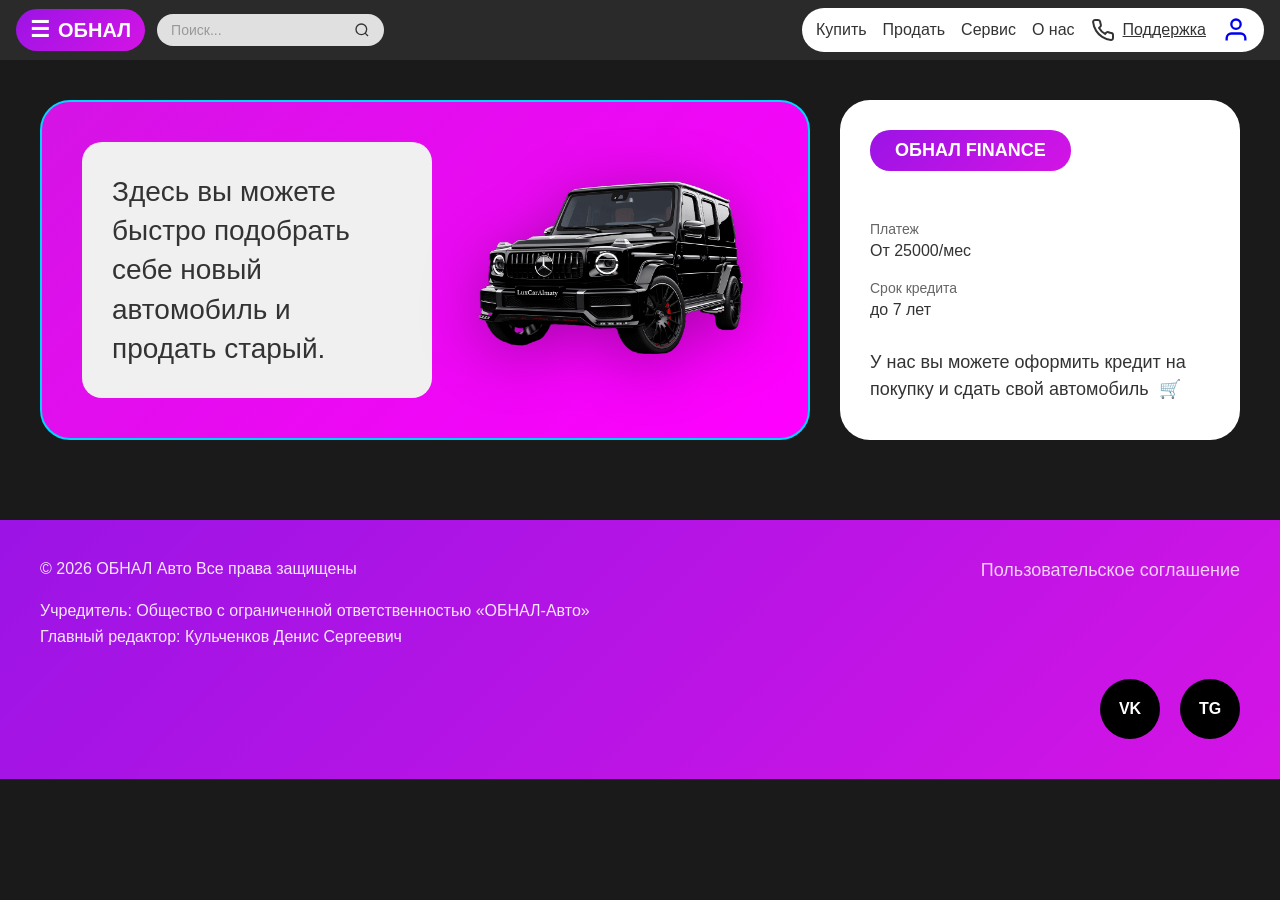
<file: Автосалон/index.html>
﻿<!DOCTYPE html>
<html lang="ru">
<head>
    <meta charset="UTF-8">
    <meta name="viewport" content="width=device-width, initial-scale=1.0">
    <title>ОБНАЛ Авто - Автосалон</title>
    <link rel="stylesheet" href="css/common.css">
    <link rel="stylesheet" href="css/index.css">
</head>
<body>
    <!-- HEADER  -->
    <header class="header">
        <a href="index.html" class="logo">
            <span class="logo-icon">☰</span>
            <span>ОБНАЛ</span>
        </a>
        
        <!-- Поиск -->
        <div class="search-btn" id="searchContainer">
            <input type="text" class="search-input" id="searchInput" placeholder="Поиск...">
            <svg class="search-icon" viewBox="0 0 24 24" fill="none" stroke="currentColor" stroke-width="2">
                <circle cx="11" cy="11" r="8"></circle>
                <path d="m21 21-4.35-4.35"></path>
            </svg>
        </div>
        
        <!-- Навигационное меню -->
        <nav class="nav-menu">
            <ul class="nav-links">
                <li><a href="buy.html">Купить</a></li>
                <li><a href="sell.html">Продать</a></li>
                <li><a href="service.html">Сервис</a></li>
                <li><a href="about.html">О нас</a></li>
            </ul>
            
            <!-- Поддержка -->
            <a href="#" class="support">
                <svg class="phone-icon" viewBox="0 0 24 24" fill="none" stroke="currentColor" stroke-width="2">
                    <path d="M22 16.92v3a2 2 0 0 1-2.18 2 19.79 19.79 0 0 1-8.63-3.07 19.5 19.5 0 0 1-6-6 19.79 19.79 0 0 1-3.07-8.67A2 2 0 0 1 4.11 2h3a2 2 0 0 1 2 1.72 12.84 12.84 0 0 0 .7 2.81 2 2 0 0 1-.45 2.11L8.09 9.91a16 16 0 0 0 6 6l1.27-1.27a2 2 0 0 1 2.11-.45 12.84 12.84 0 0 0 2.81.7A2 2 0 0 1 22 16.92z"></path>
                </svg>
                <span>Поддержка</span>
            </a>
            
            <!--Личный кабинет (открывает модальное окно входа) -->
            <a href="account.html" class="user-icon" title="Личный кабинет">
                <svg viewBox="0 0 24 24" fill="none" stroke="currentColor" stroke-width="2">
                    <path d="M20 21v-2a4 4 0 0 0-4-4H8a4 4 0 0 0-4 4v2"></path>
                    <circle cx="12" cy="7" r="4"></circle>
                </svg>
            </a>
        </nav>
    </header>

    <!-- ОСНОВНОЕ СОДЕРЖИМОЕ СТРАНИЦЫ -->
    <main class="main-content">
        <!-- Герой секция с информацией о сайте -->
        <section class="hero-section">
            <div class="hero-text">
                Здесь вы можете быстро подобрать себе новый автомобиль и продать старый.
            </div>
            <div class="hero-image">
                <img src=image/g-class.jpeg
            </div>
        </section>
        
        <!-- Финансовая карточка -->
        <aside class="finance-card">
            <div class="finance-header">ОБНАЛ FINANCE</div>
            
            <div class="finance-info">
                <div class="finance-label">Платеж</div>
                <div class="finance-value">От 25000/мес</div>
            </div>
            
            <div class="finance-info">
                <div class="finance-label">Срок кредита</div>
                <div class="finance-value">до 7 лет</div>
            </div>
            
            <div class="finance-text">
                У нас вы можете оформить кредит на покупку и сдать свой автомобиль 
                <span class="cart-icon">🛒</span>
            </div>
        </aside>
    </main>

    <footer class="footer">
        <div class="footer-content">
            <div class="footer-left">
                <div class="footer-copyright">© 2026 ОБНАЛ Авто Все права защищены</div>
                <div class="footer-founder">
                    Учредитель: Общество с ограниченной ответственностью «ОБНАЛ-Авто»<br>
                    Главный редактор: Кульченков Денис Сергеевич
                </div>
            </div>
            
            <div class="footer-right">
                <a href="terms.html">Пользовательское соглашение</a>
            </div>
        </div>
        
        <div class="social-icons">
            <a class="social-icon" href="#" title="Наш ВКонтакте">VK</a>
            <a class="social-icon" href="#" title="Наш Telegram">TG</a>
        </div>
    </footer>

    <!-- МОДАЛЬНОЕ ОКНО ВХОДА -->
    <div class="login-modal-overlay" id="loginModalOverlay">
        <div class="login-modal">
            <button type="button" class="login-modal-close" id="loginModalClose">×</button>
            
            <div class="login-modal-logo">ОБНАЛ</div>
            
            <form class="login-form" id="loginForm">
                <div class="form-group">
                    <label for="loginEmail">Email</label>
                    <input type="email" id="loginEmail" class="form-input" placeholder="Введите ваш email" required>
                </div>

                <div class="form-group">
                    <label for="loginPassword">Password</label>
                    <input type="password" id="loginPassword" class="form-input" placeholder="Введите пароль" required>
                </div>

                <button type="submit" class="login-submit-btn">Sign In</button>

                <a href="#" class="forgot-password">Forgot password?</a>
            </form>
        </div>
    </div>

    <!-- ВСПЛЫВАЮЩЕЕ ОКНО ПОДДЕРЖКИ -->
    <div class="support-popup" id="supportPopup">
        <div class="support-popup-header">
            <span>Поддержка</span>
            <button type="button" class="support-close" id="supportClose">×</button>
        </div>
        <div class="support-popup-body">
            <textarea id="supportMessage" placeholder="Напишите сообщение..."></textarea>
            <button type="button" class="support-send" id="supportSend">Отправить</button>
        </div>
    </div>

    <script src="script.js"></script>
</body>
</html>
</file>
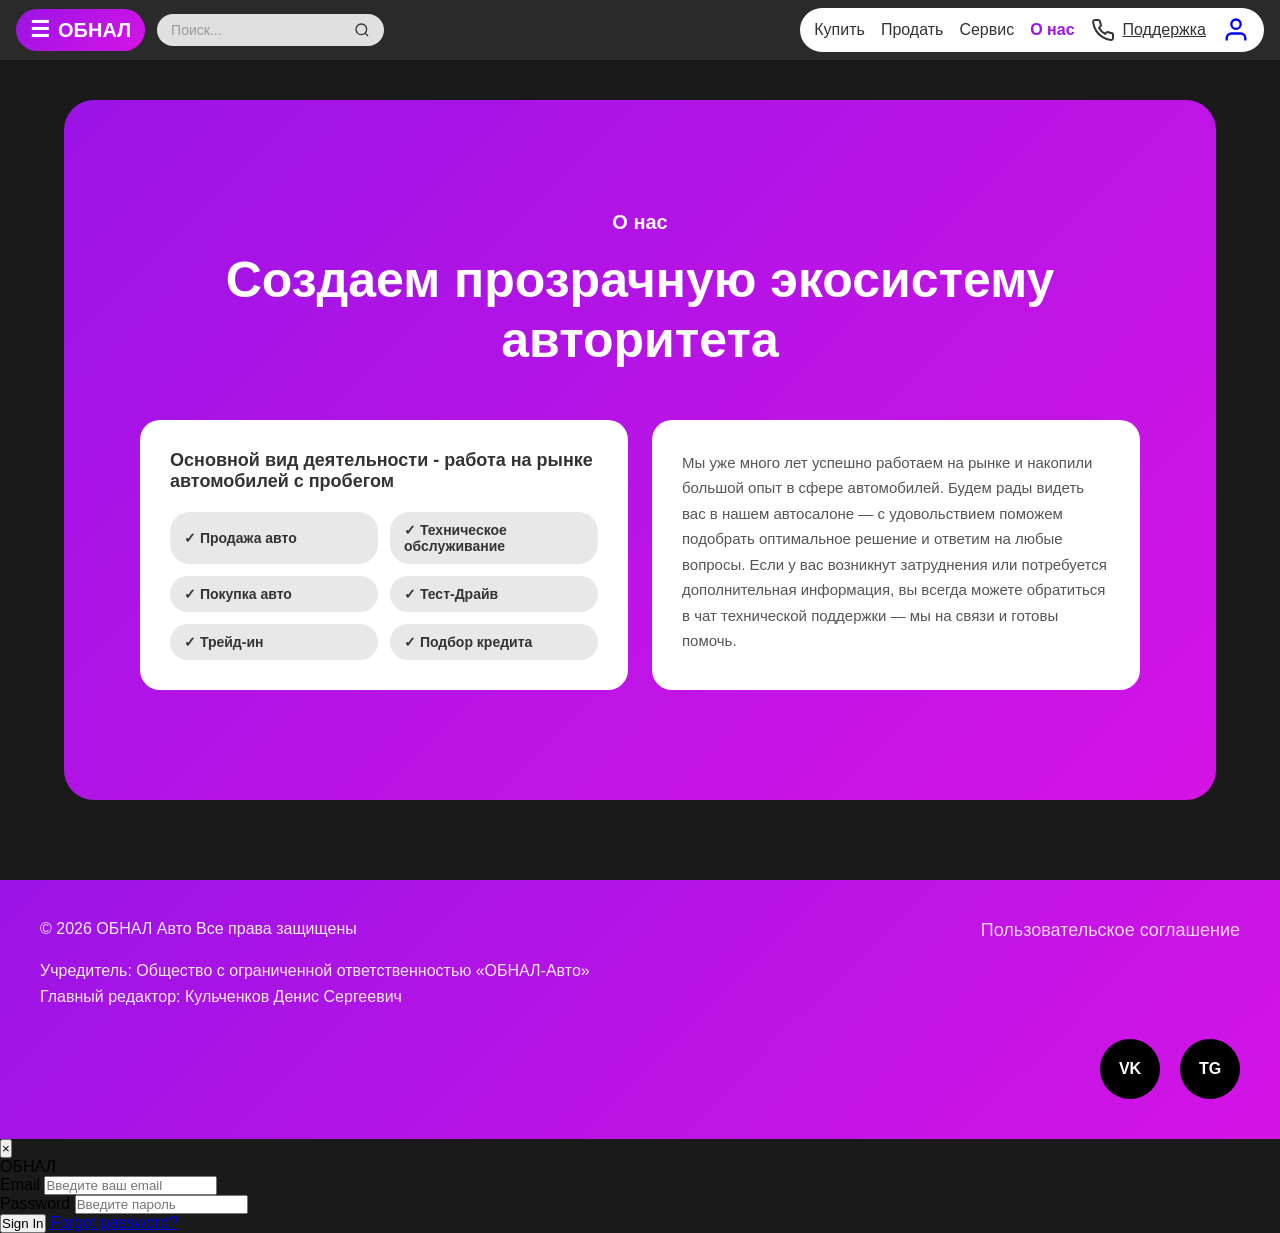
<file: Автосалон/about.html>
<!DOCTYPE html>
<html lang="ru">
<head>
  <meta charset="UTF-8">
  <meta name="viewport" content="width=device-width, initial-scale=1.0">
  <title>ОБНАЛ Авто — О нас</title>
  <link rel="stylesheet" href="css/common.css">
  <link rel="stylesheet" href="css/about.css">
</head>
<body class="about-page">
  <header class="header">
    <a href="index.html" class="logo">
      <span class="logo-icon">☰</span>
      <span>ОБНАЛ</span>
    </a>

    <div class="search-btn" id="searchContainer">
      <input type="text" class="search-input" id="searchInput" placeholder="Поиск...">
      <svg class="search-icon" viewBox="0 0 24 24" fill="none" stroke="currentColor" stroke-width="2">
        <circle cx="11" cy="11" r="8"></circle>
        <path d="m21 21-4.35-4.35"></path>
      </svg>
    </div>

    <nav class="nav-menu">
      <ul class="nav-links">
        <li><a href="buy.html">Купить</a></li>
        <li><a href="sell.html">Продать</a></li>
        <li><a href="service.html">Сервис</a></li>
        <li><a href="about.html" class="active">О нас</a></li>
      </ul>

      <a href="#" class="support">
        <svg class="phone-icon" viewBox="0 0 24 24" fill="none" stroke="currentColor" stroke-width="2">
          <path d="M22 16.92v3a2 2 0 0 1-2.18 2 19.79 19.79 0 0 1-8.63-3.07 19.5 19.5 0 0 1-6-6 19.79 19.79 0 0 1-3.07-8.67A2 2 0 0 1 4.11 2h3a2 2 0 0 1 2 1.72 12.84 12.84 0 0 0 .7 2.81 2 2 0 0 1-.45 2.11L8.09 9.91a16 16 0 0 0 6 6l1.27-1.27a2 2 0 0 1 2.11-.45 12.84 12.84 0 0 0 2.81.7A2 2 0 0 1 22 16.92z"></path>
        </svg>
        <span>Поддержка</span>
      </a>

      <a href="account.html" class="user-icon" title="Личный кабинет">
        <svg viewBox="0 0 24 24" fill="none" stroke="currentColor" stroke-width="2">
          <path d="M20 21v-2a4 4 0 0 0-4-4H8a4 4 0 0 0-4 4v2"></path>
          <circle cx="12" cy="7" r="4"></circle>
        </svg>
      </a>
    </nav>
  </header>

  <main class="page-main about-page-main">
    <section class="about-section">
      <div class="about-label">О нас</div>
      <h1 class="about-title">Создаем прозрачную экосистему авторитета</h1>
      
      <div class="about-cards-container">
        <div class="about-card-left">
          <h2>Основной вид деятельности - работа на рынке автомобилей с пробегом</h2>
          <div class="services-checklist">
            <div class="check-item">✓ Продажа авто</div>
            <div class="check-item">✓ Техническое обслуживание</div>
            <div class="check-item">✓ Покупка авто</div>
            <div class="check-item">✓ Тест-Драйв</div>
            <div class="check-item">✓ Трейд-ин</div>
            <div class="check-item">✓ Подбор кредита</div>
          </div>
        </div>

        <div class="about-card-right">
          <p>
            Мы уже много лет успешно работаем на рынке и накопили большой опыт в сфере автомобилей. Будем рады видеть вас в нашем автосалоне — с удовольствием поможем подобрать оптимальное решение и ответим на любые вопросы.

Если у вас возникнут затруднения или потребуется дополнительная информация, вы всегда можете обратиться в чат технической поддержки — мы на связи и готовы помочь.
          </p>
        </div>
      </div>
    </section>
  </main>

  <footer class="footer">
    <div class="footer-content">
      <div class="footer-left">
        <div class="footer-copyright">© 2026 ОБНАЛ Авто Все права защищены</div>
        <div class="footer-founder">
          Учредитель: Общество с ограниченной ответственностью «ОБНАЛ-Авто»<br>
          Главный редактор: Кульченков Денис Сергеевич
        </div>
      </div>
      <div class="footer-right">
        <a href="terms.html">Пользовательское соглашение</a>
      </div>
    </div>
    <div class="social-icons">
      <a class="social-icon" href="#" title="Наш ВКонтакте">VK</a>
      <a class="social-icon" href="#" title="Наш Telegram">TG</a>
    </div>
  </footer>

  <div class="support-popup" id="supportPopup">
    <div class="support-popup-header">
      <span>Поддержка</span>
      <button type="button" class="support-close" id="supportClose">×</button>
    </div>
    <div class="support-popup-body">
      <textarea id="supportMessage" placeholder="Напишите сообщение..."></textarea>
      <button type="button" class="support-send" id="supportSend">Отправить</button>
    </div>
  </div>
  <!-- Login Modal -->
  <div class="login-modal-overlay" id="loginModalOverlay">
    <div class="login-modal">
      <button type="button" class="login-modal-close" id="loginModalClose">×</button>
      
      <div class="login-modal-logo">ОБНАЛ</div>
      
      <form class="login-form" id="loginForm">
        <div class="form-group">
          <label for="loginEmail">Email</label>
          <input type="email" id="loginEmail" class="form-input" placeholder="Введите ваш email" required>
        </div>

        <div class="form-group">
          <label for="loginPassword">Password</label>
          <input type="password" id="loginPassword" class="form-input" placeholder="Введите пароль" required>
        </div>

        <button type="submit" class="login-submit-btn">Sign In</button>

        <a href="#" class="forgot-password">Forgot password?</a>
      </form>
    </div>
  </div>
  <script src="script.js"></script>
</body>
</html>
</file>
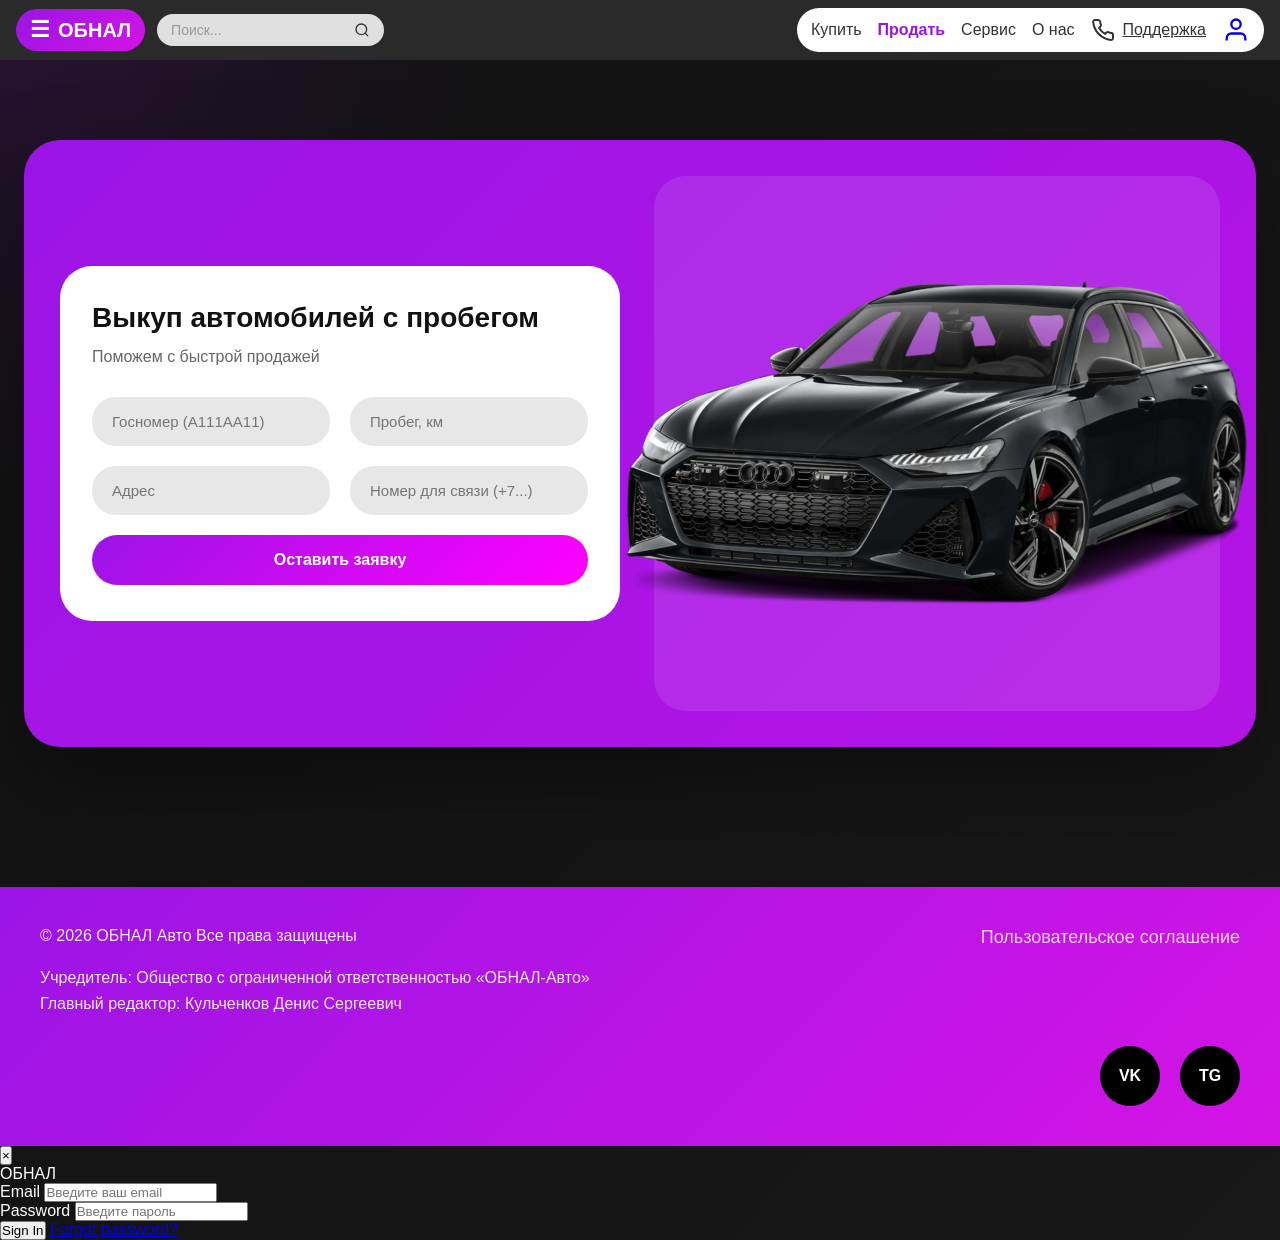
<file: Автосалон/sell.html>
﻿<!DOCTYPE html>
<html lang="ru">
<head>
  <meta charset="UTF-8">
  <meta name="viewport" content="width=device-width, initial-scale=1.0">
  <title>ОБНАЛ Авто — Продать</title>
  <link rel="stylesheet" href="css/common.css">
  <link rel="stylesheet" href="css/sell.css">
</head>
<body class="sell-page">
  <header class="header">
    <a href="index.html" class="logo">
      <span class="logo-icon">☰</span>
      <span>ОБНАЛ</span>
    </a>

    <div class="search-btn" id="searchContainer">
      <input type="text" class="search-input" id="searchInput" placeholder="Поиск...">
      <svg class="search-icon" viewBox="0 0 24 24" fill="none" stroke="currentColor" stroke-width="2">
        <circle cx="11" cy="11" r="8"></circle>
        <path d="m21 21-4.35-4.35"></path>
      </svg>
    </div>

    <nav class="nav-menu">
      <ul class="nav-links">
        <li><a href="buy.html">Купить</a></li>
        <li><a href="sell.html" class="active">Продать</a></li>
        <li><a href="service.html">Сервис</a></li>
        <li><a href="about.html">О нас</a></li>
      </ul>

      <a href="#" class="support">
        <svg class="phone-icon" viewBox="0 0 24 24" fill="none" stroke="currentColor" stroke-width="2">
          <path d="M22 16.92v3a2 2 0 0 1-2.18 2 19.79 19.79 0 0 1-8.63-3.07 19.5 19.5 0 0 1-6-6 19.79 19.79 0 0 1-3.07-8.67A2 2 0 0 1 4.11 2h3a2 2 0 0 1 2 1.72 12.84 12.84 0 0 0 .7 2.81 2 2 0 0 1-.45 2.11L8.09 9.91a16 16 0 0 0 6 6l1.27-1.27a2 2 0 0 1 2.11-.45 12.84 12.84 0 0 0 2.81.7A2 2 0 0 1 22 16.92z"></path>
        </svg>
        <span>Поддержка</span>
      </a>

      <a href="account.html" class="user-icon" title="Личный кабинет">
        <svg viewBox="0 0 24 24" fill="none" stroke="currentColor" stroke-width="2">
          <path d="M20 21v-2a4 4 0 0 0-4-4H8a4 4 0 0 0-4 4v2"></path>
          <circle cx="12" cy="7" r="4"></circle>
        </svg>
      </a>
    </nav>
  </header>

  <!-- ОСНОВНОЕ СОДЕРЖИМОЕ СТРАНИЦЫ -->
  <main class="page-main">
    <!-- Форма для продажи автомобиля -->
    <section class="hero-section sell-hero">
      <div class="sell-form-wrapper">
        <h2>Выкуп автомобилей с пробегом</h2>
        <p>Поможем с быстрой продажей</p>
        <form class="sell-form">
          <input class="sell-input" type="text" placeholder="Госномер (А111АА11)" name="license" pattern="[А-Яа-я]\d{3}[А-Яа-я]{2}\d{2}" title="Формат: А111АА11" required>
          <input class="sell-input" type="number" placeholder="Пробег, км" name="mileage" min="0" required>
          <input class="sell-input" type="text" placeholder="Адрес" name="address" minlength="5" required>
          <input class="sell-input" type="tel" placeholder="Номер для связи (+7...)" name="phone" pattern="\+7\d{10}" title="Формат: +7XXXXXXXXXX" required>
          <button class="sell-submit" type="submit">Оставить заявку</button>
        </form>
      </div>

      <div class="hero-image">
        <img src="image/rs6.jpeg" alt="Здесь должна быть машина">
      </div>
    </section>
  </main>

  <footer class="footer">
    <div class="footer-content">
      <div class="footer-left">
        <div class="footer-copyright">© 2026 ОБНАЛ Авто Все права защищены</div>
        <div class="footer-founder">
          Учредитель: Общество с ограниченной ответственностью «ОБНАЛ-Авто»<br>
          Главный редактор: Кульченков Денис Сергеевич
        </div>
      </div>
      <div class="footer-right">
        <a href="terms.html">Пользовательское соглашение</a>
      </div>
    </div>
    <div class="social-icons">
      <a class="social-icon" href="#" title="Наш ВКонтакте">VK</a>
      <a class="social-icon" href="#" title="Наш Telegram">TG</a>
    </div>
  </footer>

  <!-- ВСПЛЫВАЮЩЕЕ ОКНО ПОДДЕРЖКИ -->
  <div class="support-popup" id="supportPopup">
    <div class="support-popup-header">
      <span>Поддержка</span>
      <button type="button" class="support-close" id="supportClose">×</button>
    </div>
    <div class="support-popup-body">
      <textarea id="supportMessage" placeholder="Напишите сообщение..."></textarea>
      <button type="button" class="support-send" id="supportSend">Отправить</button>
    </div>
  </div>

  <!-- МОДАЛЬНОЕ ОКНО ВХОДА -->
  <div class="login-modal-overlay" id="loginModalOverlay">
    <div class="login-modal">
      <button type="button" class="login-modal-close" id="loginModalClose">×</button>
      
      <div class="login-modal-logo">ОБНАЛ</div>
      
      <form class="login-form" id="loginForm">
        <div class="form-group">
          <label for="loginEmail">Email</label>
          <input type="email" id="loginEmail" class="form-input" placeholder="Введите ваш email" required>
        </div>

        <div class="form-group">
          <label for="loginPassword">Password</label>
          <input type="password" id="loginPassword" class="form-input" placeholder="Введите пароль" required>
        </div>

        <button type="submit" class="login-submit-btn">Sign In</button>

        <a href="#" class="forgot-password">Forgot password?</a>
      </form>
    </div>
  </div>

  <!-- УВЕДОМЛЕНИЕ ОБ УСПЕШНОЙ ОТПРАВКЕ ЗАЯВКИ -->
  <div class="app-notification-overlay" id="appNotificationOverlay">
    <div class="app-notification">
      <div class="notification-icon">✓</div>
      <h2>Заявку приняли</h2>
      <p>Скоро с вами свяжется консультант</p>
      <button type="button" class="notification-close-btn" id="notificationCloseBtn">Закрыть</button>
    </div>
  </div>

  <script src="script.js"></script>
</body>
</html>
</file>
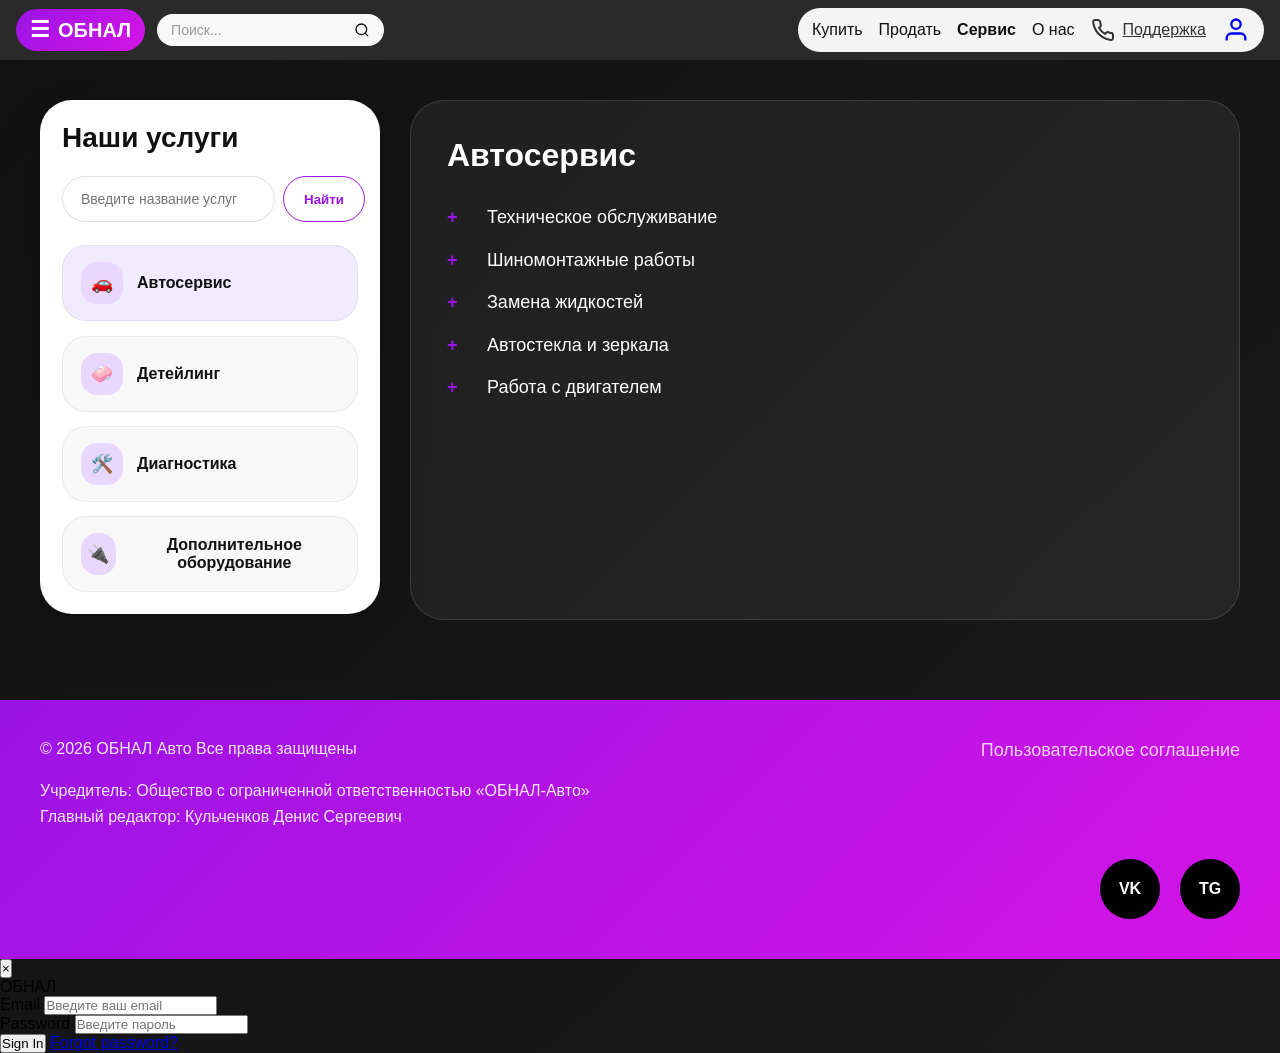
<file: Автосалон/service.html>
<!DOCTYPE html>
<html lang="ru">
<head>
  <meta charset="UTF-8">
  <meta name="viewport" content="width=device-width, initial-scale=1.0">
  <title>ОБНАЛ Авто — Сервис</title>
  <link rel="stylesheet" href="css/common.css">
  <link rel="stylesheet" href="css/service.css">
</head>
<body class="service-page">
  <header class="header">
    <a href="index.html" class="logo">
      <span class="logo-icon">☰</span>
      <span>ОБНАЛ</span>
    </a>

    <div class="search-btn" id="searchContainer">
      <input type="text" class="search-input" id="searchInput" placeholder="Поиск...">
      <svg class="search-icon" viewBox="0 0 24 24" fill="none" stroke="currentColor" stroke-width="2">
        <circle cx="11" cy="11" r="8"></circle>
        <path d="m21 21-4.35-4.35"></path>
      </svg>
    </div>

    <nav class="nav-menu">
      <ul class="nav-links">
        <li><a href="buy.html">Купить</a></li>
        <li><a href="sell.html">Продать</a></li>
        <li><a href="service.html" class="active">Сервис</a></li>
        <li><a href="about.html">О нас</a></li>
      </ul>

      <a href="#" class="support">
        <svg class="phone-icon" viewBox="0 0 24 24" fill="none" stroke="currentColor" stroke-width="2">
          <path d="M22 16.92v3a2 2 0 0 1-2.18 2 19.79 19.79 0 0 1-8.63-3.07 19.5 19.5 0 0 1-6-6 19.79 19.79 0 0 1-3.07-8.67A2 2 0 0 1 4.11 2h3a2 2 0 0 1 2 1.72 12.84 12.84 0 0 0 .7 2.81 2 2 0 0 1-.45 2.11L8.09 9.91a16 16 0 0 0 6 6l1.27-1.27a2 2 0 0 1 2.11-.45 12.84 12.84 0 0 0 2.81.7A2 2 0 0 1 22 16.92z"></path>
        </svg>
        <span>Поддержка</span>
      </a>

      <a href="account.html" class="user-icon" title="Личный кабинет">
        <svg viewBox="0 0 24 24" fill="none" stroke="currentColor" stroke-width="2">
          <path d="M20 21v-2a4 4 0 0 0-4-4H8a4 4 0 0 0-4 4v2"></path>
          <circle cx="12" cy="7" r="4"></circle>
        </svg>
      </a>
    </nav>
  </header>

  <main class="page-main service-page-main">
    <aside class="page-sidebar service-sidebar">
      <div class="service-panel">
        <div class="service-panel-title">Наши услуги</div>
        <div class="service-search">
          <input id="serviceSearchInput" type="text" class="service-search-input" placeholder="Введите название услуг">
          <button id="serviceSearchBtn" class="service-search-btn" type="button">Найти</button>
        </div>

        <div class="service-list">
          <button class="service-item active" type="button" data-service="autoshop">
            <span class="service-icon">🚗</span>
            <span>Автосервис</span>
          </button>
          <button class="service-item" type="button" data-service="detailing">
            <span class="service-icon">🧼</span>
            <span>Детейлинг</span>
          </button>
          <button class="service-item" type="button" data-service="diagnostics">
            <span class="service-icon">🛠️</span>
            <span>Диагностика</span>
          </button>
          <button class="service-item" type="button" data-service="equipment">
            <span class="service-icon">🔌</span>
            <span>Дополнительное оборудование</span>
          </button>
        </div>
      </div>
    </aside>

    <section class="page-listing service-listing">
      <div class="service-card">
        <div id="serviceCardTitle" class="service-card-title">Автосервис</div>
        <ul id="serviceFeatures" class="service-features">
          <li class="service-feature-item" data-feature="Техническое обслуживание">Техническое обслуживание</li>
          <li class="service-feature-item" data-feature="Шиномонтажные работы">Шиномонтажные работы</li>
          <li class="service-feature-item" data-feature="Замена жидкостей">Замена жидкостей</li>
          <li class="service-feature-item" data-feature="Автостекла и зеркала">Автостекла и зеркала</li>
          <li class="service-feature-item" data-feature="Работа с двигателем">Работа с двигателем</li>
        </ul>
              </div>
    </section>
  </main>

  <footer class="footer">
    <div class="footer-content">
      <div class="footer-left">
        <div class="footer-copyright">© 2026 ОБНАЛ Авто Все права защищены</div>
        <div class="footer-founder">
          Учредитель: Общество с ограниченной ответственностью «ОБНАЛ-Авто»<br>
          Главный редактор: Кульченков Денис Сергеевич
        </div>
      </div>
      <div class="footer-right">
        <a href="terms.html">Пользовательское соглашение</a>
      </div>
    </div>
    <div class="social-icons">
      <a class="social-icon" href="#">VK</a>
      <a class="social-icon" href="#">TG</a>
    </div>
  </footer>

  <div class="support-popup" id="supportPopup">
      <div class="support-popup-header">
          <span>Поддержка</span>
          <button type="button" class="support-close" id="supportClose">×</button>
      </div>
      <div class="support-popup-body">
          <textarea id="supportMessage" placeholder="Напишите сообщение..."></textarea>
          <button type="button" class="support-send" id="supportSend">Отправить</button>
      </div>
  </div>
  <!-- Login Modal -->
  <div class="login-modal-overlay" id="loginModalOverlay">
    <div class="login-modal">
      <button type="button" class="login-modal-close" id="loginModalClose">×</button>
      
      <div class="login-modal-logo">ОБНАЛ</div>
      
      <form class="login-form" id="loginForm">
        <div class="form-group">
          <label for="loginEmail">Email</label>
          <input type="email" id="loginEmail" class="form-input" placeholder="Введите ваш email" required>
        </div>

        <div class="form-group">
          <label for="loginPassword">Password</label>
          <input type="password" id="loginPassword" class="form-input" placeholder="Введите пароль" required>
        </div>

        <button type="submit" class="login-submit-btn">Sign In</button>

        <a href="#" class="forgot-password">Forgot password?</a>
      </form>
    </div>
  </div>

  <!-- Модальное окно записи на услугу -->
  <div class="booking-modal-overlay" id="bookingModalOverlay">
    <div class="booking-modal">
      <button type="button" class="booking-modal-close" id="bookingModalClose">×</button>
      
      <div class="booking-modal-header">
        <div class="booking-modal-logo">📅</div>
        <h2 class="booking-modal-title">Запись на услугу</h2>
        <div class="booking-service-name" id="bookingServiceName">Автосервис</div>
      </div>
      
      <form class="booking-form" id="bookingForm">
        <div class="form-group">
          <label for="bookingDate">Дата записи</label>
          <input type="date" id="bookingDate" class="form-input" required>
        </div>

        <div class="form-group">
          <label for="bookingTime">Время записи</label>
          <select id="bookingTime" class="form-input" required>
            <option value="">Выберите время</option>
            <option value="09:00">09:00</option>
            <option value="10:00">10:00</option>
            <option value="11:00">11:00</option>
            <option value="12:00">12:00</option>
            <option value="13:00">13:00</option>
            <option value="14:00">14:00</option>
            <option value="15:00">15:00</option>
            <option value="16:00">16:00</option>
            <option value="17:00">17:00</option>
            <option value="18:00">18:00</option>
          </select>
        </div>

        <div class="form-group">
          <label for="bookingPhone">Номер телефона</label>
          <input type="tel" id="bookingPhone" class="form-input" placeholder="+7XXXXXXXXXX" required>
        </div>

        <div class="form-group">
          <label for="bookingComment">Комментарий (необязательно)</label>
          <textarea id="bookingComment" class="form-input" rows="3" placeholder="Дополнительная информация..."></textarea>
        </div>

        <button type="submit" class="booking-submit-btn">Записаться</button>
      </form>
    </div>
  </div>

  <!-- Модальное окно "Вы записаны" -->
  <div class="confirmation-modal-overlay" id="confirmationModalOverlay">
    <div class="confirmation-modal">
      <button type="button" class="confirmation-modal-close" id="confirmationModalClose">×</button>
      
      <div class="confirmation-modal-header">
        <div class="confirmation-icon">✅</div>
        <h2 class="confirmation-modal-title">Вы записаны!</h2>
      </div>
      
      <div class="confirmation-modal-body">
        <p class="confirmation-message">Спасибо за вашу запись. Мы свяжемся с вами в ближайшее время для подтверждения деталей.</p>
        <div class="confirmation-details" id="confirmationDetails">
          <!-- Детали записи будут добавлены через JavaScript -->
        </div>
        <button type="button" class="confirmation-ok-btn" id="confirmationModalOk">ОК</button>
      </div>
    </div>
  </div>

  <script src="script.js"></script>
</body>
</html>
</file>
<file: Автосалон/css/common.css>
/* Common Styles for all pages */
* {
    margin: 0;
    padding: 0;
    box-sizing: border-box;
}

body {
    font-family: -apple-system, BlinkMacSystemFont, 'Segoe UI', Roboto, Oxygen, Ubuntu, Cantarell, sans-serif;
    background-color: #1a1a1a;
    min-height: 100vh;
}


.header {
    background-color: #2a2a2a;
    padding: 8px 16px;
    display: flex;
    align-items: center;
    justify-content: flex-start;
    gap: 12px;
}

.logo {
    background: linear-gradient(135deg, #9B14E5 0%, #D414E5 100%);
    padding: 8px 14px;
    border-radius: 25px;
    display: flex;
    align-items: center;
    gap: 8px;
    color: white;
    font-size: 20px;
    font-weight: bold;
    cursor: pointer;
    text-decoration: none;
}

.logo-icon {
    font-size: 22px;
}

.search-btn {
    background-color: #e0e0e0;
    padding: 8px 14px;
    border-radius: 25px;
    display: flex;
    align-items: center;
    gap: 8px;
    color: #333;
    font-size: 14px;
    cursor: pointer;
    border: none;
}

.search-input {
    background: transparent;
    border: none;
    color: #333;
    font-size: 14px;
    outline: none;
    flex: 1;
    min-width: 100px;
    font-family: inherit;
}

.search-input::placeholder {
    color: #999;
}

.search-icon {
    width: 16px;
    height: 16px;
    cursor: pointer;
    flex-shrink: 0;
}

.nav-menu {
    background-color: white;
    padding: 8px 14px;
    border-radius: 25px;
    display: flex;
    align-items: center;
    gap: 16px;
    margin-left: auto;
}

.nav-links {
    display: flex;
    gap: 16px;
    list-style: none;
}

.nav-links a {
    text-decoration: none;
    color: #333;
    font-size: 16px;
    cursor: pointer;
    transition: color 0.3s;
}

.nav-links a:hover {
    color: #9B14E5;
}

.nav-links a.active {
    color: #9B14E5;
    font-weight: 700;
}

.support {
    display: flex;
    align-items: center;
    gap: 8px;
    color: #333;
    font-size: 16px;
    cursor: pointer;
}

.phone-icon {
    width: 24px;
    height: 24px;
}

.user-icon {
    width: 28px;
    height: 28px;
    cursor: pointer;
}

/* Footer */
.footer {
    background: linear-gradient(135deg, #9B14E5 0%, #D414E5 100%);
    padding: 40px;
    margin-top: 40px;
}

.footer-content {
    display: flex;
    justify-content: space-between;
    align-items: flex-start;
    margin-bottom: 30px;
}

.footer-left {
    color: white;
}

.footer-copyright {
    font-size: 16px;
    margin-bottom: 20px;
    opacity: 0.9;
}

.footer-founder {
    font-size: 16px;
    line-height: 1.6;
    opacity: 0.9;
}

.footer-right {
    color: white;
    font-size: 18px;
    opacity: 0.9;
    cursor: pointer;
    transition: opacity 0.3s;
}

.footer-right:hover {
    opacity: 1;
}

.footer-right a {
    color: white;
    text-decoration: none;
    opacity: 0.9;
    transition: opacity 0.3s;
}

.footer-right a:hover {
    opacity: 1;
}

.social-icons {
    display: flex;
    gap: 20px;
    justify-content: flex-end;
}

.social-icon {
    width: 60px;
    height: 60px;
    background-color: #000;
    border-radius: 50%;
    display: flex;
    align-items: center;
    justify-content: center;
    cursor: pointer;
    transition: transform 0.3s;
    color: #fff;
    text-decoration: none;
    font-weight: 700;
    font-size: 16px;
}

.social-icon:hover {
    transform: scale(1.1);
}

.social-icon svg {
    width: 30px;
    height: 30px;
    fill: white;
}

/* Support Popup */
.support-popup {
    position: fixed;
    right: 24px;
    bottom: 24px;
    width: 340px;
    max-width: calc(100vw - 32px);
    background: linear-gradient(180deg, rgba(155,20,229,0.98), rgba(255,0,255,0.95));
    border-radius: 28px;
    box-shadow: 0 32px 80px rgba(0, 0, 0, 0.35);
    overflow: hidden;
    opacity: 0;
    visibility: hidden;
    transform: translateY(24px);
    transition: opacity 0.25s ease, transform 0.25s ease, visibility 0.25s ease;
    z-index: 9999;
}

.support-popup.open {
    opacity: 1;
    visibility: visible;
    transform: translateY(0);
}

.support-popup-header {
    display: flex;
    align-items: center;
    justify-content: space-between;
    padding: 18px 20px;
    color: white;
    font-weight: 700;
    background: rgba(0, 0, 0, 0.18);
}

.support-popup-header button {
    background: transparent;
    border: none;
    color: white;
    font-size: 22px;
    line-height: 1;
    cursor: pointer;
}

.support-popup-body {
    background: #fff;
    color: #111;
    padding: 18px 20px 22px;
}

.support-popup textarea {
    width: 100%;
    min-height: 140px;
    resize: vertical;
    border-radius: 18px;
    border: 1px solid rgba(0, 0, 0, 0.12);
    padding: 14px 16px;
    font-family: inherit;
    font-size: 14px;
    color: #111;
    outline: none;
}

.support-send {
    width: 100%;
    margin-top: 14px;
    padding: 14px 18px;
    border-radius: 18px;
    border: none;
    background: linear-gradient(135deg, #9B14E5 0%, #ff00ff 100%);
    color: white;
    font-weight: 700;
    cursor: pointer;
    transition: transform 0.2s ease;
}

.support-send:hover {
    transform: translateY(-1px);
}

/* Responsive */
@media (max-width: 1200px) {
    .header {
        flex-wrap: wrap;
        padding: 15px 20px;
    }

    .nav-menu {
        width: 100%;
        flex-wrap: wrap;
    }

    .nav-links {
        flex-wrap: wrap;
        gap: 15px;
    }

    .footer-content {
        flex-direction: column;
        gap: 30px;
    }

    .social-icons {
        justify-content: flex-start;
    }
}

@media (max-width: 768px) {
    .header {
        flex-wrap: wrap;
        padding: 15px 20px;
    }

    .nav-menu {
        width: 100%;
        flex-wrap: wrap;
    }

    .nav-links {
        flex-wrap: wrap;
        gap: 15px;
    }
}
</file>
<file: Автосалон/css/index.css>
/*  ГЛАВНАЯ СТРАНИЦА  */
.main-content {
    padding: 40px;
    display: flex;
    gap: 30px;
}

/* Главный герой-блок с информацией */
.hero-section {
    background: linear-gradient(135deg, #D414E5 0%, #ff00ff 100%);
    border-radius: 30px;
    padding: 40px;
    flex: 1;
    display: flex;
    align-items: center;
    gap: 40px;
    border: 2px solid #00d4ff;
}

.hero-text {
    background-color: #f0f0f0;
    padding: 30px;
    border-radius: 20px;
    font-size: 28px;
    line-height: 1.4;
    color: #333;
    max-width: 350px;
}

.hero-image {
    flex: 1;
    text-align: center;

}

.hero-image img {
    max-width: 100%;
    height: 100%;
    filter: drop-shadow(0 10px 30px rgba(0,0,0,0.3));
}

/* ФИНАНСОВАЯ КАРТОЧКА */
.finance-card {
    background-color: white;
    border-radius: 30px;
    padding: 30px;
    width: 400px;
}

.finance-header {
    background: linear-gradient(135deg, #9B14E5 0%, #D414E5 100%);
    color: white;
    padding: 10px 25px;
    border-radius: 20px;
    display: inline-block;
    font-weight: bold;
    font-size: 18px;
    margin-bottom: 30px;
}

.finance-info {
    margin: 20px 0;
}

.finance-label {
    color: #666;
    font-size: 14px;
    margin-bottom: 5px;
}

.finance-value {
    font-size: 16px;
    color: #333;
}

.finance-text {
    margin-top: 30px;
    font-size: 18px;
    line-height: 1.5;
    color: #333;
}

.cart-icon {
    display: inline-block;
    margin-left: 5px;
}

.content-section {
    background: #242424;
    border: 1px solid rgba(255,255,255,0.08);
    border-radius: 24px;
    padding: 28px 32px;
    margin: 20px 0;
    color: #f5f5f5;
}

.content-section h2 {
    margin-bottom: 12px;
    font-size: 22px;
    color: #fff;
}

.content-section p {
    color: #ccc;
    line-height: 1.6;
}

@media (max-width: 1200px) {
    .hero-section {
        flex-direction: column;
    }

    .hero-text {
        max-width: 100%;
    }

    .finance-card {
        width: 100%;
    }

    .main-content {
        flex-direction: column;
        padding: 24px;
    }
}

@media (max-width: 768px) {
    .main-content {
        flex-direction: column;
        padding: 20px;
    }

    .hero-section {
        flex-direction: column;
        padding: 24px;
        gap: 24px;
    }

    .hero-text {
        font-size: 22px;
        padding: 20px;
    }

    .finance-card {
        padding: 20px;
    }

    .finance-header {
        font-size: 16px;
        padding: 8px 20px;
    }

    .finance-text {
        font-size: 16px;
    }

    .content-section {
        padding: 20px;
    }

    .content-section h2 {
        font-size: 18px;
    }
}

/* Login Modal Styles */
.login-modal-overlay {
    display: none;
    position: fixed;
    top: 0;
    left: 0;
    right: 0;
    bottom: 0;
    background: linear-gradient(135deg, #9B14E5 0%, #D414E5 100%);
    z-index: 10000;
    justify-content: center;
    align-items: center;
}

.login-modal-overlay.active {
    display: flex;
}

.login-modal {
    background: white;
    border-radius: 30px;
    padding: 50px 40px;
    width: 90%;
    max-width: 480px;
    position: relative;
    box-shadow: 0 20px 60px rgba(0, 0, 0, 0.3);
}

.login-modal-close {
    position: absolute;
    top: 20px;
    right: 20px;
    background: none;
    border: none;
    font-size: 32px;
    color: #333;
    cursor: pointer;
    width: 40px;
    height: 40px;
    display: flex;
    align-items: center;
    justify-content: center;
    transition: color 0.3s;
}

.login-modal-close:hover {
    color: #9B14E5;
}

.login-modal-logo {
    text-align: center;
    font-size: 28px;
    font-weight: 700;
    color: #333;
    margin-bottom: 30px;
    background: linear-gradient(135deg, #9B14E5 0%, #D414E5 100%);
    -webkit-background-clip: text;
    -webkit-text-fill-color: transparent;
    background-clip: text;
}

.login-form {
    display: flex;
    flex-direction: column;
    gap: 20px;
}

.form-group {
    display: flex;
    flex-direction: column;
    gap: 8px;
}

.form-group label {
    font-size: 16px;
    font-weight: 600;
    color: #333;
}

.form-input {
    padding: 14px 20px;
    border: 2px solid #e0e0e0;
    border-radius: 20px;
    font-size: 15px;
    font-family: inherit;
    outline: none;
    transition: border-color 0.3s;
    background-color: #f9f9f9;
}

.form-input:focus {
    border-color: #9B14E5;
    background-color: white;
}

.login-submit-btn {
    padding: 16px 24px;
    border: none;
    border-radius: 25px;
    background: linear-gradient(135deg, #9B14E5 0%, #D414E5 100%);
    color: white;
    font-size: 16px;
    font-weight: 700;
    cursor: pointer;
    transition: transform 0.3s, box-shadow 0.3s;
    margin-top: 10px;
}

.login-submit-btn:hover {
    transform: translateY(-2px);
    box-shadow: 0 8px 20px rgba(155, 20, 229, 0.3);
}

.forgot-password {
    text-align: center;
    color: #333;
    text-decoration: underline;
    font-size: 14px;
    transition: color 0.3s;
}

.forgot-password:hover {
    color: #9B14E5;
}

@media (max-width: 768px) {
    .login-modal {
        padding: 40px 24px;
        max-width: 95%;
    }

    .login-modal-logo {
        font-size: 24px;
        margin-bottom: 20px;
    }

    .login-form {
        gap: 16px;
    }

    .form-input {
        padding: 12px 16px;
        font-size: 14px;
    }

    .login-submit-btn {
        padding: 14px 20px;
        font-size: 15px;
    }
}
</file>
<file: Автосалон/css/about.css>
/* About Page Styles */
/* ========== СТРАНИЦА О НАС ========== */
.about-page {
    display: flex;
    flex-direction: column;
    min-height: 100vh;
}

/* Основная секция с информацией */
.about-page-main {
    flex: 1;
    background: linear-gradient(135deg, #9B14E5 0%, #D414E5 100%);
    padding: 60px 40px;
    display: flex;
    align-items: center;
    justify-content: center;
    min-height: calc(100vh - 200px);
    margin: 0 auto;
    max-width: 1200px;
    width: 90%;
    border-radius: 30px;
    margin-top: 40px;
    margin-bottom: 40px;
}

.about-section {
    width: 100%;
    max-width: 1000px;
}

.about-label {
    color: white;
    font-size: 20px;
    font-weight: 600;
    text-align: center;
    margin-bottom: 16px;
    opacity: 0.95;
}

.about-title {
    color: white;
    font-size: 50px;
    font-weight: 700;
    text-align: center;
    margin-bottom: 50px;
    line-height: 1.2;
}

/* ========== КАРТОЧКИ ИНФОРМАЦИИ ========== */
/* Сетка из двух колонок */
.about-cards-container {
    display: grid;
    grid-template-columns: 1fr 1fr;
    gap: 24px;
    align-items: stretch;
}

/* Левая карточка с услугами */
.about-card-left {
    background-color: white;
    padding: 30px;
    border-radius: 20px;
    color: #333;
}

.about-card-left h2 {
    font-size: 18px;
    font-weight: 700;
    margin-bottom: 20px;
    color: #333;
}

/* Чек-лист услуг */
.services-checklist {
    display: grid;
    grid-template-columns: 1fr 1fr;
    gap: 12px;
}

/* Элемент списка с галочкой */
.check-item {
    background-color: #E8E8E8;
    padding: 10px 14px;
    border-radius: 20px;
    font-size: 14px;
    font-weight: 600;
    color: #333;
    display: flex;
    align-items: center;
    gap: 8px;
}

/* Правая карточка с описанием */
.about-card-right {
    background-color: white;
    padding: 30px;
    border-radius: 20px;
    color: #333;
}

.about-card-right p {
    font-size: 15px;
    line-height: 1.7;
    color: #555;
}

@media (max-width: 768px) {
    .about-page-main {
        padding: 30px 20px;
    }

    .about-title {
        font-size: 28px;
        margin-bottom: 30px;
    }

    .about-cards-container {
        grid-template-columns: 1fr;
        gap: 16px;
    }

    .about-card-left,
    .about-card-right {
        padding: 20px;
    }

    .services-checklist {
        grid-template-columns: 1fr;
    }
}
</file>
<file: Автосалон/css/sell.css>
/* Sell Page Styles */
/* ========== СТРАНИЦА ПРОДАЖИ АВТОМОБИЛЯ ========== */
.sell-page {
    min-height: 100vh;
    background: radial-gradient(circle at top left, rgba(155,20,229,0.16), transparent 28%), linear-gradient(135deg, #111111 0%, #181818 100%);
    color: white;
}

.sell-page .header {
    margin: 0;
    background-color: #2a2a2a;
}

.sell-page > main {
    padding: 40px 24px 60px;
}

/* Форма и изображение автомобиля */
.sell-hero {
    max-width: 1320px;
    margin: 40px auto;
    background: linear-gradient(135deg, #9B14E5 0%, #B214E5 90%);
    border-radius: 36px;
    padding: 36px;
    display: grid;
    grid-template-columns: minmax(320px, 1fr) minmax(320px, 1fr);
    gap: 28px;
    align-items: center;
    box-shadow: 0 40px 90px rgba(0, 0, 0, 0.35);
}

/* Контейнер с формой */
.sell-form-wrapper {
    background: white;
    border-radius: 32px;
    padding: 36px 32px;
    max-width: 560px;
    color: #111;
}

.sell-form-wrapper h2 {
    font-size: 28px;
    margin-bottom: 10px;
    color: #111;
}

.sell-form-wrapper p {
    margin-bottom: 28px;
    color: #666;
    line-height: 1.6;
    font-size: 16px;
}

/* ФОРМА ПРОДАЖИ  */
.sell-form {
    display: flex;
    flex-direction: column;
    gap: 16px;
}

.sell-hero .sell-form {
    display: grid;
    grid-template-columns: repeat(2, minmax(0, 1fr));
    gap: 20px;
}

/* Поля ввода */
.sell-input {
    width: 100%;
    padding: 14px 16px;
    border-radius: 16px;
    border: none;
    background: #E7E7E7;
    color: #333;
    font-size: 15px;
    outline: none;
}

.sell-hero .sell-input {
    width: 100%;
    padding: 16px 20px;
    border-radius: 24px;
    border: none;
    background: #E7E7E7;
    color: #333;
    font-size: 15px;
    outline: none;
}

/* Кнопка отправки формы */
.sell-submit {
    width: 100%;
    padding: 14px 24px;
    border-radius: 999px;
    border: none;
    background: linear-gradient(135deg, #9B14E5 0%, #ff00ff 100%);
    color: white;
    font-size: 16px;
    font-weight: 700;
    cursor: pointer;
    transition: transform 0.2s ease;
}

.sell-hero .sell-submit {
    grid-column: span 2;
    justify-self: center;
    padding: 16px 40px;
    border-radius: 999px;
    border: none;
    background: linear-gradient(135deg, #9B14E5 0%, #ff00ff 100%);
    color: white;
    font-size: 16px;
    font-weight: 700;
    cursor: pointer;
    transition: transform 0.2s ease;
}

.sell-submit:hover {
    transform: translateY(-2px);
}

.sell-hero .hero-image {
    min-height: 420px;
    background: rgba(255,255,255,0.1);
    border-radius: 32px;
    display: flex;
    align-items: center;
    justify-content: center;
    padding: 24px;
}

.sell-hero .hero-image .placeholder {
    color: rgba(255,255,255,0.85);
    text-align: center;
    font-size: 16px;
    line-height: 1.6;
}

.sell-footer {
    max-width: 1320px;
    margin: 40px auto 0;
    background: linear-gradient(135deg, #9B14E5 0%, #ff00ff 100%);
    border-radius: 30px;
    padding: 32px 40px;
    display: flex;
    justify-content: space-between;
    align-items: flex-start;
    gap: 24px;
    color: white;
}

.sell-footer .footer-left {
    max-width: 620px;
}

.sell-footer .footer-left p {
    margin-bottom: 14px;
    color: rgba(255,255,255,0.95);
    line-height: 1.6;
}

.sell-footer .footer-right {
    display: flex;
    flex-direction: column;
    gap: 14px;
    align-items: flex-end;
}

.sell-footer .footer-right a {
    color: white;
    text-decoration: none;
    opacity: 0.95;
}

.sell-footer .social-icons {
    display: flex;
    gap: 14px;
}

@media (max-width: 1200px) {
    .sell-hero {
        flex-direction: column;
    }

    .sell-footer {
        flex-direction: column;
        align-items: stretch;
    }

    .sell-footer .footer-right {
        align-items: flex-start;
    }
}

@media (max-width: 768px) {
    .sell-page .header {
        flex-direction: column;
        gap: 15px;
    }

    .sell-page .search-block {
        max-width: 100%;
    }

    .sell-page .nav-buttons {
        gap: 10px;
    }

    .sell-hero {
        grid-template-columns: 1fr;
        padding: 24px;
    }

    .sell-form-wrapper {
        padding: 20px;
    }

    .sell-form {
        gap: 12px;
    }

    .sell-hero .hero-image {
        min-height: 300px;
    }

    .sell-footer {
        padding: 20px;
        border-radius: 20px;
    }
}

/* ========== УВЕДОМЛЕНИЕ ОБ УСПЕХЕ ========== */
.app-notification-overlay {
    display: none;
    position: fixed;
    top: 0;
    left: 0;
    right: 0;
    bottom: 0;
    background: rgba(0, 0, 0, 0.6);
    z-index: 10001;
    justify-content: center;
    align-items: center;
}

.app-notification-overlay.active {
    display: flex;
}

.app-notification {
    background: white;
    border-radius: 30px;
    padding: 50px 40px;
    text-align: center;
    width: 90%;
    max-width: 450px;
    box-shadow: 0 20px 60px rgba(0, 0, 0, 0.3);
    animation: slideUp 0.3s ease;
}

@keyframes slideUp {
    from {
        transform: translateY(30px);
        opacity: 0;
    }
    to {
        transform: translateY(0);
        opacity: 1;
    }
}

.notification-icon {
    width: 70px;
    height: 70px;
    background: linear-gradient(135deg, #9B14E5 0%, #D414E5 100%);
    border-radius: 50%;
    display: flex;
    align-items: center;
    justify-content: center;
    font-size: 40px;
    color: white;
    margin: 0 auto 25px;
}

.app-notification h2 {
    font-size: 26px;
    font-weight: 700;
    color: #333;
    margin-bottom: 12px;
}

.app-notification p {
    font-size: 16px;
    color: #666;
    margin-bottom: 30px;
    line-height: 1.5;
}

.notification-close-btn {
    padding: 14px 40px;
    border: none;
    border-radius: 25px;
    background: linear-gradient(135deg, #9B14E5 0%, #D414E5 100%);
    color: white;
    font-size: 16px;
    font-weight: 700;
    cursor: pointer;
    transition: transform 0.3s, box-shadow 0.3s;
}

.notification-close-btn:hover {
    transform: translateY(-2px);
    box-shadow: 0 8px 20px rgba(155, 20, 229, 0.3);
}
</file>
<file: Автосалон/css/service.css>
/* Service Page Styles */
/* СТРАНИЦА СЕРВИСА */
.service-page {
    background: linear-gradient(135deg, #111111 0%, #1a1a1a 100%);
    min-height: 100vh;
}

/* Основное содержимое страницы */
.service-page-main {
    display: flex;
    gap: 30px;
    padding: 40px;
    max-width: 1360px;
    margin: 0 auto;
}

/* Боковая панель с услугами */
.service-sidebar {
    width: 340px;
    background: transparent;
    border: none;
    padding: 0;
}

/* Панель с информацией о сервисе */
.service-panel {
    background: #ffffff;
    border-radius: 32px;
    padding: 22px;
    box-shadow: 0 24px 50px rgba(0, 0, 0, 0.18);
}

.service-panel-title {
    color: #111;
    font-size: 28px;
    font-weight: 700;
    margin-bottom: 22px;
}

.service-search {
    display: flex;
    gap: 8px;
    margin-bottom: 24px;
}

.service-search-input {
    flex: 1;
    padding: 14px 18px;
    border-radius: 999px;
    border: 1px solid rgba(0, 0, 0, 0.12);
    outline: none;
    font-size: 14px;
}

.service-search-btn {
    padding: 14px 20px;
    border-radius: 999px;
    border: 1px solid #9B14E5;
    background: transparent;
    color: #9B14E5;
    font-weight: 700;
    cursor: pointer;
}

.service-list {
    display: grid;
    gap: 14px;
}

.service-item {
    display: flex;
    align-items: center;
    gap: 14px;
    width: 100%;
    padding: 16px 18px;
    border-radius: 24px;
    border: 1px solid rgba(0, 0, 0, 0.06);
    background: #f8f8f8;
    color: #111;
    font-size: 16px;
    font-weight: 700;
    cursor: pointer;
    transition: background 0.2s ease, transform 0.2s ease;
    position: relative;
}

.service-item:hover,
.service-item.active {
    background: #f0ebff;
    transform: translateY(-1px);
    cursor: pointer;
}


.service-icon {
    display: inline-flex;
    align-items: center;
    justify-content: center;
    width: 42px;
    height: 42px;
    border-radius: 16px;
    background: #e9d7ff;
    font-size: 18px;
}

.service-listing {
    flex: 1;
    min-width: 0;
}

.service-card {
    background: rgba(255, 255, 255, 0.06);
    border: 1px solid rgba(255, 255, 255, 0.12);
    border-radius: 34px;
    padding: 36px;
    min-height: 520px;
    color: white;
}

.service-card-title {
    font-size: 32px;
    font-weight: 700;
    margin-bottom: 28px;
}

.service-features {
    list-style: none;
    padding: 0;
    margin: 0;
}

.service-features li {
    position: relative;
    padding-left: 30px;
    margin-bottom: 18px;
    font-size: 18px;
    line-height: 1.7;
}

.service-features li::before {
    content: '+';
    position: absolute;
    left: 0;
    top: 0;
    color: #9B14E5;
    font-weight: 900;
}

.service-feature-item {
    cursor: pointer;
    transition: all 0.2s ease;
    position: relative;
    padding-left: 40px !important;
    border-radius: 12px;
    margin-bottom: 12px !important;
}

.service-feature-item:hover {
    background: rgba(155, 20, 229, 0.1);
    transform: translateX(4px);
    padding-left: 44px !important;
}

.service-feature-item::after {
    content: '→';
    position: absolute;
    right: 12px;
    top: 50%;
    transform: translateY(-50%);
    color: #9B14E5;
    opacity: 0;
    transition: all 0.2s ease;
    font-weight: bold;
}

.service-feature-item:hover::after {
    opacity: 1;
    right: 8px;
}


.service-page-main .catalog-header,
.service-page-main .filter-tabs {
    display: none;
}

.service-page .search-btn {
    background: #f8f8f8;
    color: #111;
}

.service-page .search-input {
    color: #111;
}

.service-page .nav-menu {
    background: rgba(255,255,255,0.95);
}

.service-page .nav-links a {
    color: #111;
}

@media (max-width: 1200px) {
    .service-page-main {
        flex-direction: column;
        padding: 24px;
    }

    .service-sidebar {
        width: 100%;
    }

    .service-panel {
        margin-bottom: 24px;
    }

    .service-card {
        min-height: auto;
    }
}

@media (max-width: 768px) {
    .service-page-main {
        flex-direction: column;
        padding: 20px;
    }

    .service-sidebar {
        width: 100%;
    }

    .service-panel {
        padding: 16px;
        margin-bottom: 20px;
    }

    .service-panel-title {
        font-size: 22px;
    }

    .service-card {
        padding: 24px;
    }

    .service-card-title {
        font-size: 24px;
    }

    .service-features li {
        font-size: 14px;
        padding-left: 24px;
    }
}

/* Модальное окно записи на услугу */
.booking-modal-overlay {
    position: fixed;
    top: 0;
    left: 0;
    width: 100%;
    height: 100%;
    background: rgba(0, 0, 0, 0.7);
    display: flex;
    align-items: center;
    justify-content: center;
    z-index: 1000;
    opacity: 0;
    visibility: hidden;
    transition: opacity 0.3s ease, visibility 0.3s ease;
}

.booking-modal-overlay.active {
    opacity: 1;
    visibility: visible;
}

.booking-modal {
    background: white;
    border-radius: 24px;
    padding: 32px;
    max-width: 480px;
    width: 90%;
    max-height: 90vh;
    overflow-y: auto;
    position: relative;
    transform: scale(0.9);
    transition: transform 0.3s ease;
}

.booking-modal-overlay.active .booking-modal {
    transform: scale(1);
}

.booking-modal-close {
    position: absolute;
    top: 16px;
    right: 16px;
    width: 32px;
    height: 32px;
    border: none;
    background: #f5f5f5;
    border-radius: 50%;
    font-size: 18px;
    cursor: pointer;
    display: flex;
    align-items: center;
    justify-content: center;
    transition: background 0.2s ease;
}

.booking-modal-close:hover {
    background: #e0e0e0;
}

.booking-modal-header {
    text-align: center;
    margin-bottom: 32px;
}

.booking-modal-logo {
    font-size: 48px;
    margin-bottom: 16px;
}

.booking-modal-title {
    font-size: 28px;
    font-weight: 700;
    color: #111;
    margin-bottom: 8px;
}

.booking-service-name {
    font-size: 18px;
    color: #666;
    font-weight: 500;
}

.booking-form {
    display: flex;
    flex-direction: column;
    gap: 20px;
}

.booking-form .form-group {
    display: flex;
    flex-direction: column;
    gap: 8px;
}

.booking-form label {
    font-size: 14px;
    font-weight: 600;
    color: #333;
}

.booking-form .form-input {
    padding: 14px 16px;
    border: 2px solid #e0e0e0;
    border-radius: 12px;
    font-size: 16px;
    transition: border-color 0.2s ease;
    background: white;
}

.booking-form .form-input:focus {
    outline: none;
    border-color: #9B14E5;
}

.booking-form textarea.form-input {
    resize: vertical;
    min-height: 80px;
    font-family: inherit;
}

.booking-submit-btn {
    background: linear-gradient(135deg, #9B14E5 0%, #D414E5 100%);
    color: white;
    border: none;
    padding: 16px 24px;
    border-radius: 12px;
    font-size: 16px;
    font-weight: 600;
    cursor: pointer;
    transition: transform 0.2s ease, box-shadow 0.2s ease;
    margin-top: 8px;
}

.booking-submit-btn:hover {
    transform: translateY(-2px);
    box-shadow: 0 8px 20px rgba(155, 20, 229, 0.3);
}

.booking-submit-btn:active {
    transform: translateY(0);
}

/* Адаптивность для модального окна */
@media (max-width: 768px) {
    .booking-modal {
        padding: 24px;
        margin: 16px;
        width: calc(100% - 32px);
    }

    .booking-modal-title {
        font-size: 24px;
    }

    .booking-modal-logo {
        font-size: 40px;
    }

    .booking-form .form-input {
        padding: 12px 14px;
        font-size: 16px;
    }

    .booking-submit-btn {
        padding: 14px 20px;
        font-size: 16px;
    }
}

@media (max-width: 480px) {
    .booking-modal {
        padding: 20px;
        margin: 12px;
        width: calc(100% - 24px);
    }

    .booking-modal-header {
        margin-bottom: 24px;
    }

    .booking-modal-title {
        font-size: 22px;
    }

    .booking-modal-logo {
        font-size: 36px;
    }

    .booking-form {
        gap: 16px;
    }
}

/* Модальное окно подтверждения записи */
.confirmation-modal-overlay {
    position: fixed;
    top: 0;
    left: 0;
    width: 100%;
    height: 100%;
    background: rgba(0, 0, 0, 0.7);
    display: flex;
    align-items: center;
    justify-content: center;
    z-index: 1001;
    opacity: 0;
    visibility: hidden;
    transition: opacity 0.3s ease, visibility 0.3s ease;
}

.confirmation-modal-overlay.active {
    opacity: 1;
    visibility: visible;
}

.confirmation-modal {
    background: white;
    border-radius: 24px;
    padding: 32px;
    max-width: 400px;
    width: 90%;
    text-align: center;
    position: relative;
    transform: scale(0.9);
    transition: transform 0.3s ease;
}

.confirmation-modal-overlay.active .confirmation-modal {
    transform: scale(1);
}

.confirmation-modal-close {
    position: absolute;
    top: 16px;
    right: 16px;
    width: 32px;
    height: 32px;
    border: none;
    background: #f5f5f5;
    border-radius: 50%;
    font-size: 18px;
    cursor: pointer;
    display: flex;
    align-items: center;
    justify-content: center;
    transition: background 0.2s ease;
}

.confirmation-modal-close:hover {
    background: #e0e0e0;
}

.confirmation-modal-header {
    margin-bottom: 24px;
}

.confirmation-icon {
    font-size: 64px;
    margin-bottom: 16px;
    display: block;
}

.confirmation-modal-title {
    font-size: 28px;
    font-weight: 700;
    color: #111;
    margin: 0;
}

.confirmation-modal-body {
    display: flex;
    flex-direction: column;
    gap: 20px;
}

.confirmation-message {
    font-size: 16px;
    color: #666;
    line-height: 1.5;
    margin: 0;
}

.confirmation-details {
    background: #f8f9fa;
    border-radius: 12px;
    padding: 16px;
    text-align: left;
    font-size: 14px;
    color: #333;
    line-height: 1.6;
}

.confirmation-details strong {
    color: #9B14E5;
    font-weight: 600;
}

.confirmation-ok-btn {
    background: linear-gradient(135deg, #9B14E5 0%, #D414E5 100%);
    color: white;
    border: none;
    padding: 14px 32px;
    border-radius: 12px;
    font-size: 16px;
    font-weight: 600;
    cursor: pointer;
    transition: transform 0.2s ease, box-shadow 0.2s ease;
}

.confirmation-ok-btn:hover {
    transform: translateY(-2px);
    box-shadow: 0 8px 20px rgba(155, 20, 229, 0.3);
}

.confirmation-ok-btn:active {
    transform: translateY(0);
}

/* Адаптивность для модального окна подтверждения */
@media (max-width: 768px) {
    .confirmation-modal {
        padding: 24px;
        margin: 16px;
        width: calc(100% - 32px);
    }

    .confirmation-modal-title {
        font-size: 24px;
    }

    .confirmation-icon {
        font-size: 48px;
    }

    .confirmation-ok-btn {
        padding: 12px 24px;
        font-size: 16px;
    }
}

@media (max-width: 480px) {
    .confirmation-modal {
        padding: 20px;
        margin: 12px;
        width: calc(100% - 24px);
    }

    .confirmation-modal-title {
        font-size: 22px;
    }

    .confirmation-icon {
        font-size: 40px;
    }
}
</file>
